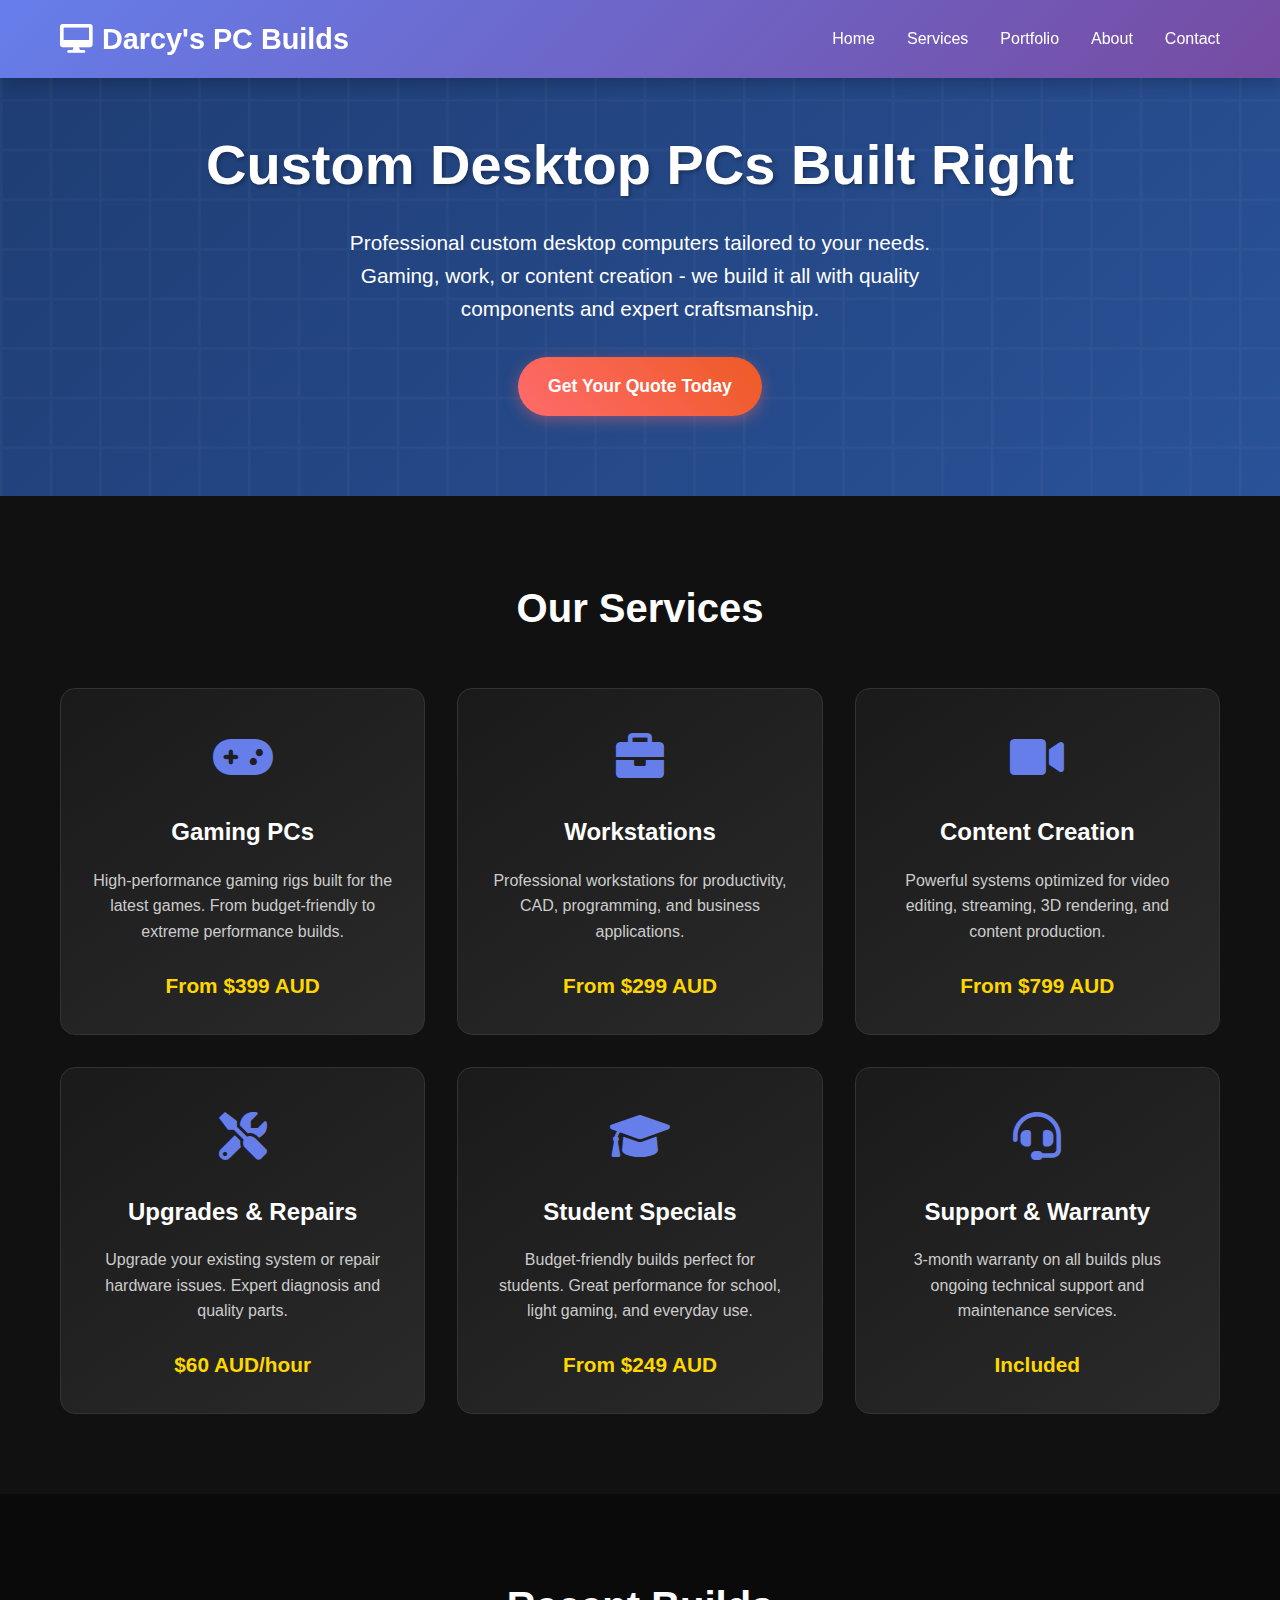
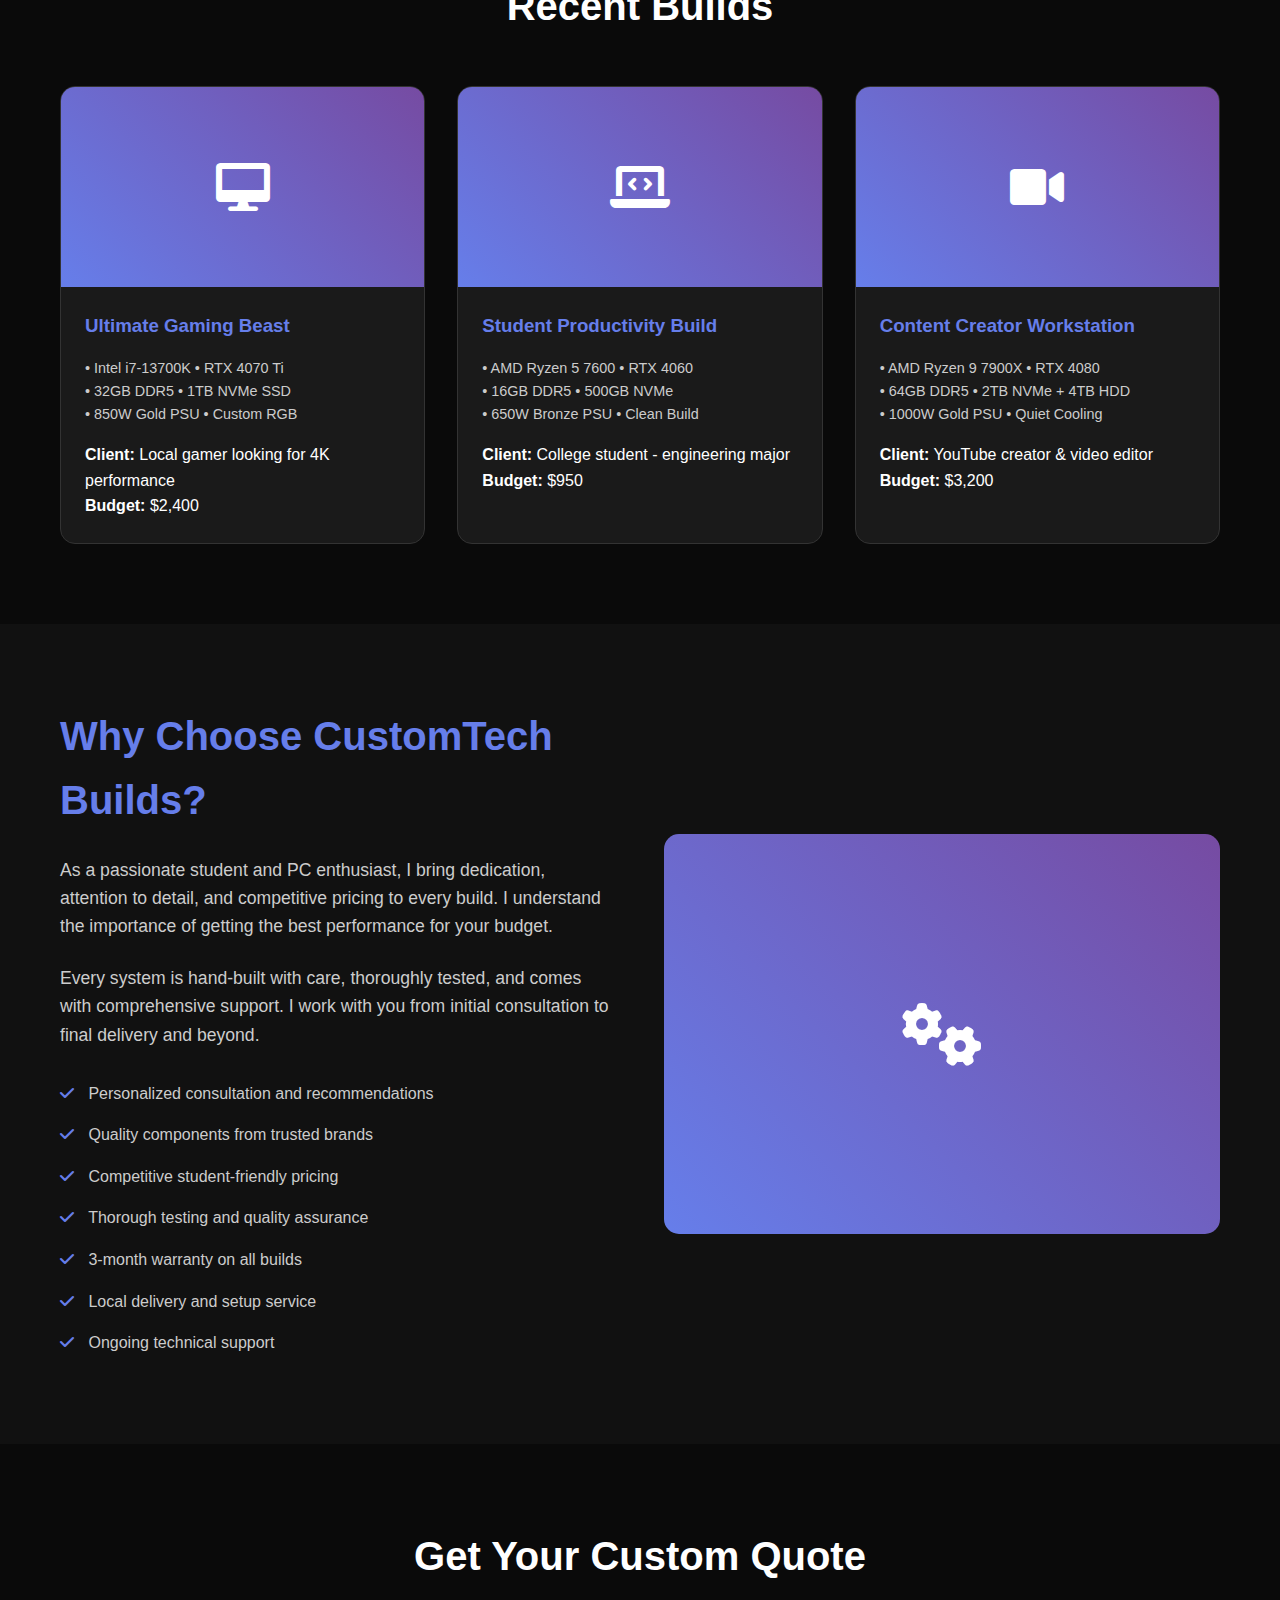
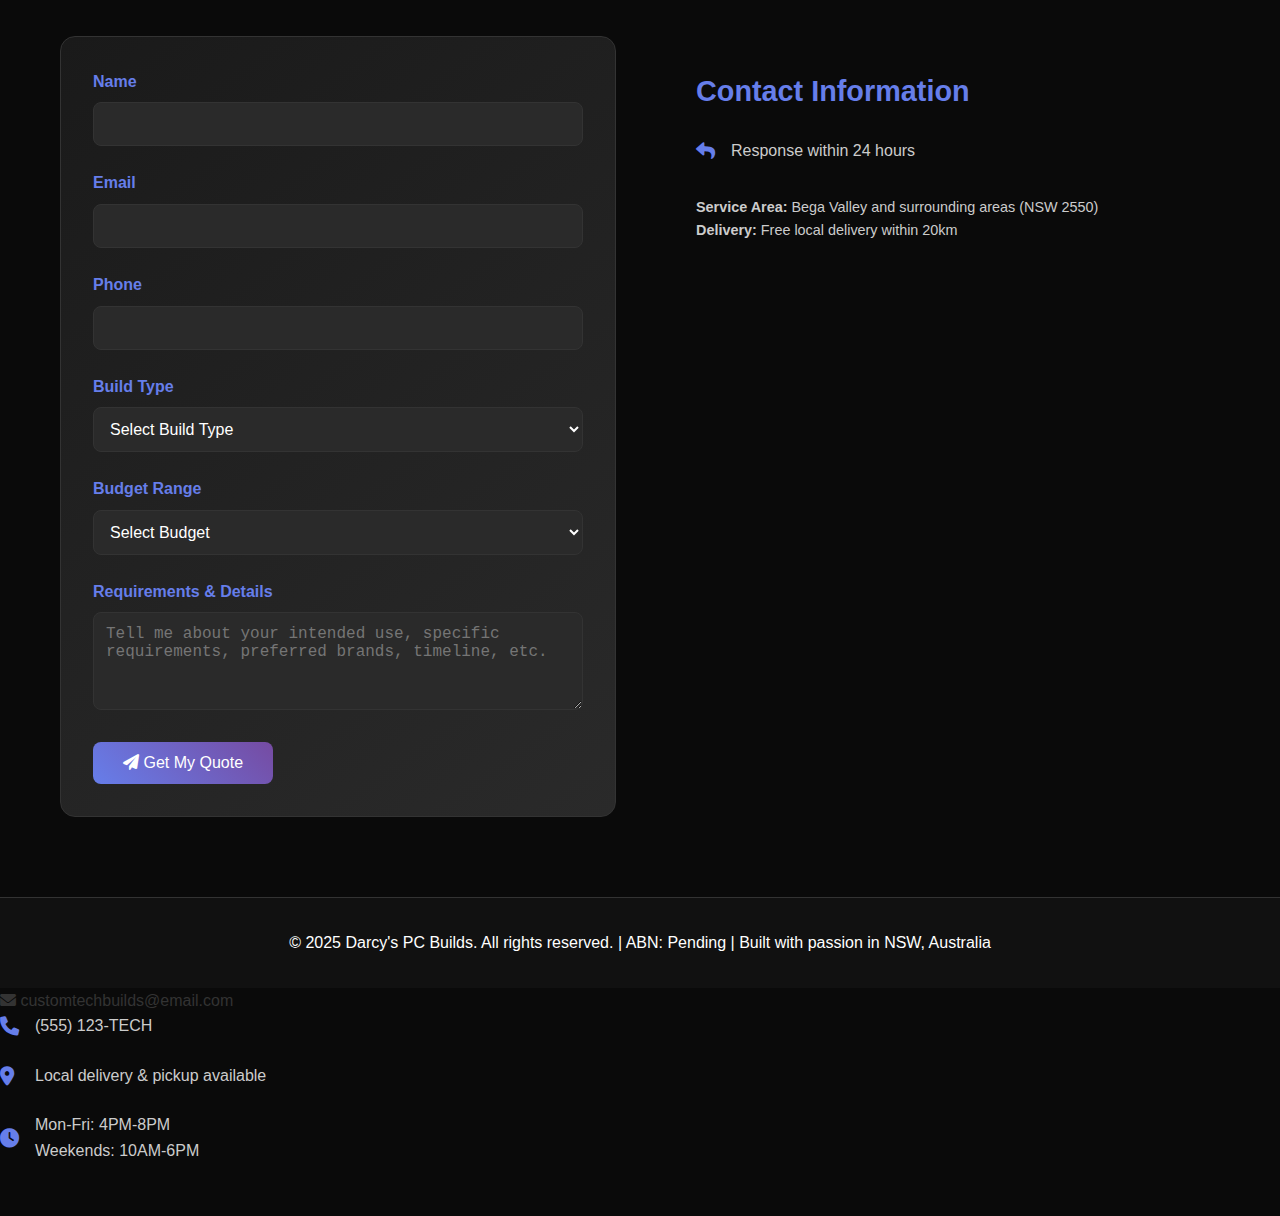
<file: index/index.html>
<!DOCTYPE html>
<html lang="en">
<head>
    <meta charset="UTF-8">
    <meta name="viewport" content="width=device-width, initial-scale=1.0">
    <title>Darcy's PC Builds - Custom Desktop PC Builder | Bega Valley NSW</title>
    <link href="https://cdnjs.cloudflare.com/ajax/libs/font-awesome/6.0.0/css/all.min.css" rel="stylesheet">
    <style>
        * {
            margin: 0;
            padding: 0;
            box-sizing: border-box;
        }

        body {
            font-family: 'Segoe UI', Tahoma, Geneva, Verdana, sans-serif;
            line-height: 1.6;
            color: #333;
            background: #0a0a0a;
        }

        .container {
            max-width: 1200px;
            margin: 0 auto;
            padding: 0 20px;
        }

        /* Header */
        header {
            background: linear-gradient(135deg, #667eea 0%, #764ba2 100%);
            color: white;
            padding: 1rem 0;
            position: fixed;
            width: 100%;
            top: 0;
            z-index: 1000;
            box-shadow: 0 2px 20px rgba(0,0,0,0.3);
        }

        nav {
            display: flex;
            justify-content: space-between;
            align-items: center;
        }

        .logo {
            font-size: 1.8rem;
            font-weight: bold;
            display: flex;
            align-items: center;
            gap: 10px;
        }

        .nav-links {
            display: flex;
            list-style: none;
            gap: 2rem;
        }

        .nav-links a {
            color: white;
            text-decoration: none;
            transition: color 0.3s;
            font-weight: 500;
        }

        .nav-links a:hover {
            color: #ffd700;
        }

        /* Hero Section */
        .hero {
            background: linear-gradient(135deg, #1e3c72 0%, #2a5298 100%);
            color: white;
            padding: 120px 0 80px;
            text-align: center;
            position: relative;
            overflow: hidden;
        }

        .hero::before {
            content: '';
            position: absolute;
            top: 0;
            left: 0;
            right: 0;
            bottom: 0;
            background: url('data:image/svg+xml,<svg xmlns="http://www.w3.org/2000/svg" viewBox="0 0 100 100"><defs><pattern id="grid" width="10" height="10" patternUnits="userSpaceOnUse"><path d="M 10 0 L 0 0 0 10" fill="none" stroke="rgba(255,255,255,0.1)" stroke-width="1"/></pattern></defs><rect width="100" height="100" fill="url(%23grid)"/></svg>');
            opacity: 0.3;
        }

        .hero-content {
            position: relative;
            z-index: 1;
        }

        .hero h1 {
            font-size: 3.5rem;
            margin-bottom: 1rem;
            text-shadow: 2px 2px 4px rgba(0,0,0,0.3);
        }

        .hero p {
            font-size: 1.3rem;
            margin-bottom: 2rem;
            max-width: 600px;
            margin-left: auto;
            margin-right: auto;
        }

        .cta-button {
            display: inline-block;
            background: linear-gradient(45deg, #ff6b6b, #ee5a24);
            color: white;
            padding: 15px 30px;
            text-decoration: none;
            border-radius: 50px;
            font-weight: bold;
            font-size: 1.1rem;
            transition: all 0.3s;
            box-shadow: 0 4px 15px rgba(255,107,107,0.4);
        }

        .cta-button:hover {
            transform: translateY(-2px);
            box-shadow: 0 6px 20px rgba(255,107,107,0.6);
        }

        /* Services Section */
        .services {
            padding: 80px 0;
            background: #111;
            color: white;
        }

        .section-title {
            text-align: center;
            font-size: 2.5rem;
            margin-bottom: 3rem;
            color: #fff;
        }

        .services-grid {
            display: grid;
            grid-template-columns: repeat(auto-fit, minmax(300px, 1fr));
            gap: 2rem;
        }

        .service-card {
            background: linear-gradient(145deg, #1a1a1a, #2a2a2a);
            padding: 2rem;
            border-radius: 15px;
            text-align: center;
            transition: all 0.3s;
            border: 1px solid #333;
        }

        .service-card:hover {
            transform: translateY(-5px);
            box-shadow: 0 10px 30px rgba(102, 126, 234, 0.3);
        }

        .service-icon {
            font-size: 3rem;
            color: #667eea;
            margin-bottom: 1rem;
        }

        .service-card h3 {
            font-size: 1.5rem;
            margin-bottom: 1rem;
            color: #fff;
        }

        .service-card p {
            color: #ccc;
            margin-bottom: 1.5rem;
        }

        .price {
            font-size: 1.3rem;
            font-weight: bold;
            color: #ffd700;
        }

        /* Portfolio Section */
        .portfolio {
            padding: 80px 0;
            background: #0a0a0a;
            color: white;
        }

        .portfolio-grid {
            display: grid;
            grid-template-columns: repeat(auto-fit, minmax(350px, 1fr));
            gap: 2rem;
        }

        .portfolio-item {
            background: #1a1a1a;
            border-radius: 15px;
            overflow: hidden;
            transition: all 0.3s;
            border: 1px solid #333;
        }

        .portfolio-item:hover {
            transform: scale(1.02);
            box-shadow: 0 10px 30px rgba(0,0,0,0.5);
        }

        .portfolio-image {
            height: 200px;
            background: linear-gradient(45deg, #667eea, #764ba2);
            display: flex;
            align-items: center;
            justify-content: center;
            font-size: 3rem;
            color: white;
        }

        .portfolio-content {
            padding: 1.5rem;
        }

        .portfolio-content h3 {
            margin-bottom: 0.5rem;
            color: #667eea;
        }

        .specs {
            color: #ccc;
            font-size: 0.9rem;
            margin: 1rem 0;
        }

        /* About Section */
        .about {
            padding: 80px 0;
            background: #111;
            color: white;
        }

        .about-content {
            display: grid;
            grid-template-columns: 1fr 1fr;
            gap: 3rem;
            align-items: center;
        }

        .about-text h2 {
            font-size: 2.5rem;
            margin-bottom: 1.5rem;
            color: #667eea;
        }

        .about-text p {
            margin-bottom: 1.5rem;
            color: #ccc;
            font-size: 1.1rem;
        }

        .about-features {
            list-style: none;
        }

        .about-features li {
            padding: 0.5rem 0;
            color: #ccc;
        }

        .about-features i {
            color: #667eea;
            margin-right: 10px;
        }

        .about-image {
            background: linear-gradient(45deg, #667eea, #764ba2);
            height: 400px;
            border-radius: 15px;
            display: flex;
            align-items: center;
            justify-content: center;
            font-size: 4rem;
            color: white;
        }

        /* Contact Section */
        .contact {
            padding: 80px 0;
            background: #0a0a0a;
            color: white;
        }

        .contact-content {
            display: grid;
            grid-template-columns: 1fr 1fr;
            gap: 3rem;
        }

        .contact-form {
            background: #1a1a1a;
            padding: 2rem;
            border-radius: 15px;
            border: 1px solid #333;
        }

        .form-group {
            margin-bottom: 1.5rem;
        }

        .form-group label {
            display: block;
            margin-bottom: 0.5rem;
            color: #667eea;
            font-weight: bold;
        }

        .form-group input,
        .form-group textarea,
        .form-group select {
            width: 100%;
            padding: 12px;
            border: 1px solid #333;
            border-radius: 8px;
            background: #2a2a2a;
            color: white;
            font-size: 1rem;
        }

        .form-group input:focus,
        .form-group textarea:focus,
        .form-group select:focus {
            outline: none;
            border-color: #667eea;
        }

        .submit-btn {
            background: linear-gradient(45deg, #667eea, #764ba2);
            color: white;
            padding: 12px 30px;
            border: none;
            border-radius: 8px;
            cursor: pointer;
            font-size: 1rem;
            transition: all 0.3s;
        }

        .submit-btn:hover {
            transform: translateY(-2px);
            box-shadow: 0 5px 15px rgba(102, 126, 234, 0.4);
        }

        .contact-info {
            padding: 2rem;
        }

        .contact-info h3 {
            color: #667eea;
            margin-bottom: 1.5rem;
            font-size: 1.8rem;
        }

        .contact-item {
            display: flex;
            align-items: center;
            margin-bottom: 1.5rem;
            color: #ccc;
        }

        .contact-item i {
            color: #667eea;
            margin-right: 15px;
            font-size: 1.2rem;
            width: 20px;
        }

        /* Footer */
        footer {
            background: #111;
            color: white;
            text-align: center;
            padding: 2rem 0;
            border-top: 1px solid #333;
        }

        /* Mobile Responsiveness */
        @media (max-width: 768px) {
            .nav-links {
                display: none;
            }

            .hero h1 {
                font-size: 2.5rem;
            }

            .about-content,
            .contact-content {
                grid-template-columns: 1fr;
            }

            .services-grid,
            .portfolio-grid {
                grid-template-columns: 1fr;
            }
        }

        .quote-form {
            background: linear-gradient(145deg, #1a1a1a, #2a2a2a);
            border: 1px solid #333;
        }
    </style>
</head>
<body>
    <!-- Header -->
    <header>
        <nav class="container">
            <div class="logo">
                <i class="fas fa-desktop"></i>
                Darcy's PC Builds
            </div>
            <ul class="nav-links">
                <li><a href="#home">Home</a></li>
                <li><a href="#services">Services</a></li>
                <li><a href="#portfolio">Portfolio</a></li>
                <li><a href="#about">About</a></li>
                <li><a href="#contact">Contact</a></li>
            </ul>
        </nav>
    </header>

    <!-- Hero Section -->
    <section id="home" class="hero">
        <div class="container">
            <div class="hero-content">
                <h1>Custom Desktop PCs Built Right</h1>
                <p>Professional custom desktop computers tailored to your needs. Gaming, work, or content creation - we build it all with quality components and expert craftsmanship.</p>
                <a href="#contact" class="cta-button">Get Your Quote Today</a>
            </div>
        </div>
    </section>

    <!-- Services Section -->
    <section id="services" class="services">
        <div class="container">
            <h2 class="section-title">Our Services</h2>
            <div class="services-grid">
                <div class="service-card">
                    <div class="service-icon">
                        <i class="fas fa-gamepad"></i>
                    </div>
                    <h3>Gaming PCs</h3>
                    <p>High-performance gaming rigs built for the latest games. From budget-friendly to extreme performance builds.</p>
                    <div class="price">From $399 AUD</div>
                </div>

                <div class="service-card">
                    <div class="service-icon">
                        <i class="fas fa-briefcase"></i>
                    </div>
                    <h3>Workstations</h3>
                    <p>Professional workstations for productivity, CAD, programming, and business applications.</p>
                    <div class="price">From $299 AUD</div>
                </div>

                <div class="service-card">
                    <div class="service-icon">
                        <i class="fas fa-video"></i>
                    </div>
                    <h3>Content Creation</h3>
                    <p>Powerful systems optimized for video editing, streaming, 3D rendering, and content production.</p>
                    <div class="price">From $799 AUD</div>
                </div>

                <div class="service-card">
                    <div class="service-icon">
                        <i class="fas fa-tools"></i>
                    </div>
                    <h3>Upgrades & Repairs</h3>
                    <p>Upgrade your existing system or repair hardware issues. Expert diagnosis and quality parts.</p>
                    <div class="price">$60 AUD/hour</div>
                </div>

                <div class="service-card">
                    <div class="service-icon">
                        <i class="fas fa-graduation-cap"></i>
                    </div>
                    <h3>Student Specials</h3>
                    <p>Budget-friendly builds perfect for students. Great performance for school, light gaming, and everyday use.</p>
                    <div class="price">From $249 AUD</div>
                </div>

                <div class="service-card">
                    <div class="service-icon">
                        <i class="fas fa-headset"></i>
                    </div>
                    <h3>Support & Warranty</h3>
                    <p>3-month warranty on all builds plus ongoing technical support and maintenance services.</p>
                    <div class="price">Included</div>
                </div>
            </div>
        </div>
    </section>

    <!-- Portfolio Section -->
    <section id="portfolio" class="portfolio">
        <div class="container">
            <h2 class="section-title">Recent Builds</h2>
            <div class="portfolio-grid">
                <div class="portfolio-item">
                    <div class="portfolio-image">
                        <i class="fas fa-desktop"></i>
                    </div>
                    <div class="portfolio-content">
                        <h3>Ultimate Gaming Beast</h3>
                        <div class="specs">
                            • Intel i7-13700K • RTX 4070 Ti<br>
                            • 32GB DDR5 • 1TB NVMe SSD<br>
                            • 850W Gold PSU • Custom RGB
                        </div>
                        <p><strong>Client:</strong> Local gamer looking for 4K performance</p>
                        <p><strong>Budget:</strong> $2,400</p>
                    </div>
                </div>

                <div class="portfolio-item">
                    <div class="portfolio-image">
                        <i class="fas fa-laptop-code"></i>
                    </div>
                    <div class="portfolio-content">
                        <h3>Student Productivity Build</h3>
                        <div class="specs">
                            • AMD Ryzen 5 7600 • RTX 4060<br>
                            • 16GB DDR5 • 500GB NVMe<br>
                            • 650W Bronze PSU • Clean Build
                        </div>
                        <p><strong>Client:</strong> College student - engineering major</p>
                        <p><strong>Budget:</strong> $950</p>
                    </div>
                </div>

                <div class="portfolio-item">
                    <div class="portfolio-image">
                        <i class="fas fa-video"></i>
                    </div>
                    <div class="portfolio-content">
                        <h3>Content Creator Workstation</h3>
                        <div class="specs">
                            • AMD Ryzen 9 7900X • RTX 4080<br>
                            • 64GB DDR5 • 2TB NVMe + 4TB HDD<br>
                            • 1000W Gold PSU • Quiet Cooling
                        </div>
                        <p><strong>Client:</strong> YouTube creator & video editor</p>
                        <p><strong>Budget:</strong> $3,200</p>
                    </div>
                </div>
            </div>
        </div>
    </section>

    <!-- About Section -->
    <section id="about" class="about">
        <div class="container">
            <div class="about-content">
                <div class="about-text">
                    <h2>Why Choose CustomTech Builds?</h2>
                    <p>As a passionate student and PC enthusiast, I bring dedication, attention to detail, and competitive pricing to every build. I understand the importance of getting the best performance for your budget.</p>
                    
                    <p>Every system is hand-built with care, thoroughly tested, and comes with comprehensive support. I work with you from initial consultation to final delivery and beyond.</p>

                    <ul class="about-features">
                        <li><i class="fas fa-check"></i> Personalized consultation and recommendations</li>
                        <li><i class="fas fa-check"></i> Quality components from trusted brands</li>
                        <li><i class="fas fa-check"></i> Competitive student-friendly pricing</li>
                        <li><i class="fas fa-check"></i> Thorough testing and quality assurance</li>
                        <li><i class="fas fa-check"></i> 3-month warranty on all builds</li>
                        <li><i class="fas fa-check"></i> Local delivery and setup service</li>
                        <li><i class="fas fa-check"></i> Ongoing technical support</li>
                    </ul>
                </div>
                <div class="about-image">
                    <i class="fas fa-cogs"></i>
                </div>
            </div>
        </div>
    </section>

    <!-- Contact Section -->
    <section id="contact" class="contact">
        <div class="container">
            <h2 class="section-title">Get Your Custom Quote</h2>
            <div class="contact-content">
                <div class="contact-form quote-form">
                    <form id="quoteForm">
                        <div class="form-group">
                            <label for="name">Name</label>
                            <input type="text" id="name" name="name" required>
                        </div>
                        
                        <div class="form-group">
                            <label for="email">Email</label>
                            <input type="email" id="email" name="email" required>
                        </div>
                        
                        <div class="form-group">
                            <label for="phone">Phone</label>
                            <input type="tel" id="phone" name="phone">
                        </div>
                        
                        <div class="form-group">
                            <label for="buildType">Build Type</label>
                            <select id="buildType" name="buildType" required>
                                <option value="">Select Build Type</option>
                                <option value="gaming">Gaming PC</option>
                                <option value="workstation">Workstation</option>
                                <option value="content">Content Creation</option>
                                <option value="student">Student Build</option>
                                <option value="upgrade">Upgrade/Repair</option>
                                <option value="other">Other</option>
                            </select>
                        </div>
                        
                        <div class="form-group">
                            <label for="budget">Budget Range</label>
                            <select id="budget" name="budget" required>
                                <option value="">Select Budget</option>
                                <option value="under500">Under $500</option>
                                <option value="500-800">$500 - $800</option>
                                <option value="800-1200">$800 - $1,200</option>
                                <option value="1200-2000">$1,200 - $2,000</option>
                                <option value="2000-3000">$2,000 - $3,000</option>
                                <option value="over3000">Over $3,000</option>
                            </select>
                        </div>
                        
                        <div class="form-group">
                            <label for="requirements">Requirements & Details</label>
                            <textarea id="requirements" name="requirements" rows="4" placeholder="Tell me about your intended use, specific requirements, preferred brands, timeline, etc."></textarea>
                        </div>
                        
                        <button type="submit" class="submit-btn">
                            <i class="fas fa-paper-plane"></i> Get My Quote
                        </button>
                    </form>
                </div>
                
                <div class="contact-info">
                    <h3>Contact Information</h3>
                    
                    <div class="contact-item">
                        <i class="fas fa-reply"></i>
                        <span>Response within 24 hours</span>
                    </div>
                    
                    <p style="margin-top: 2rem; color: #ccc; font-size: 0.9rem;">
                        <strong>Service Area:</strong> Bega Valley and surrounding areas (NSW 2550)<br>
                        <strong>Delivery:</strong> Free local delivery within 20km
                    </p>
                </div>
            </div>
        </div>
    </section>

    <!-- Footer -->
    <footer>
        <div class="container">
            <p>&copy; 2025 Darcy's PC Builds. All rights reserved. | ABN: Pending | Built with passion in NSW, Australia</p>
        </div>
    </footer>

    <script>
        // Smooth scrolling for navigation links
        document.querySelectorAll('a[href^="#"]').forEach(anchor => {
            anchor.addEventListener('click', function (e) {
                e.preventDefault();
                document.querySelector(this.getAttribute('href')).scrollIntoView({
                    behavior: 'smooth'
                });
            });
        });

        // Form submission handler
        document.getElementById('quoteForm').addEventListener('submit', function(e) {
            e.preventDefault();
            
            // Get form data
            const formData = new FormData(this);
            const data = Object.fromEntries(formData);
            
            // Create email body
            const emailBody = `
New Quote Request from ${data.name}

Contact Information:
- Name: ${data.name}
- Email: ${data.email}
- Phone: ${data.phone}

Build Details:
- Build Type: ${data.buildType}
- Budget Range: ${data.budget}
- Requirements: ${data.requirements}

Please respond within 24 hours.
            `.trim();
            
            // Create mailto link
            const mailtoLink = `mailto:darcymcpaul@outlook.com?subject=Quote Request - ${data.buildType}&body=${encodeURIComponent(emailBody)}`;
            
            // Open email client
            window.location.href = mailtoLink;
            
            // Show success message
            alert('Thank you! Your default email client should now open with your quote request. If it doesn\'t open automatically, please email me directly at darcymcpaul@outlook.com');
            
            // Reset form
            this.reset();
        });

        // Add some interactive animations
        window.addEventListener('scroll', function() {
            const header = document.querySelector('header');
            if (window.scrollY > 100) {
                header.style.background = 'rgba(102, 126, 234, 0.95)';
                header.style.backdropFilter = 'blur(10px)';
            } else {
                header.style.background = 'linear-gradient(135deg, #667eea 0%, #764ba2 100%)';
                header.style.backdropFilter = 'none';
            }
        });

        // Add floating animation to service cards
        document.querySelectorAll('.service-card').forEach(card => {
            card.addEventListener('mouseenter', function() {
                this.style.transform = 'translateY(-10px) scale(1.02)';
            });
            
            card.addEventListener('mouseleave', function() {
                this.style.transform = 'translateY(0) scale(1)';
            });
        });
    </script>
                        <i class="fas fa-envelope"></i>
                        <span>customtechbuilds@email.com</span>
                    </div>
                    
                    <div class="contact-item">
                        <i class="fas fa-phone"></i>
                        <span>(555) 123-TECH</span>
                    </div>
                    
                    <div class="contact-item">
                        <i class="fas fa-map-marker-alt"></i>
                        <span>Local delivery & pickup available</span>
                    </div>
                    
                    <div class="contact-item">
                        <i class="fas fa-clock"></i>
                        <span>Mon-Fri: 4PM-8PM<br>Weekends: 10AM-6PM</span>
                    </div>
                    
                    <div class="contact-item">
</file>
